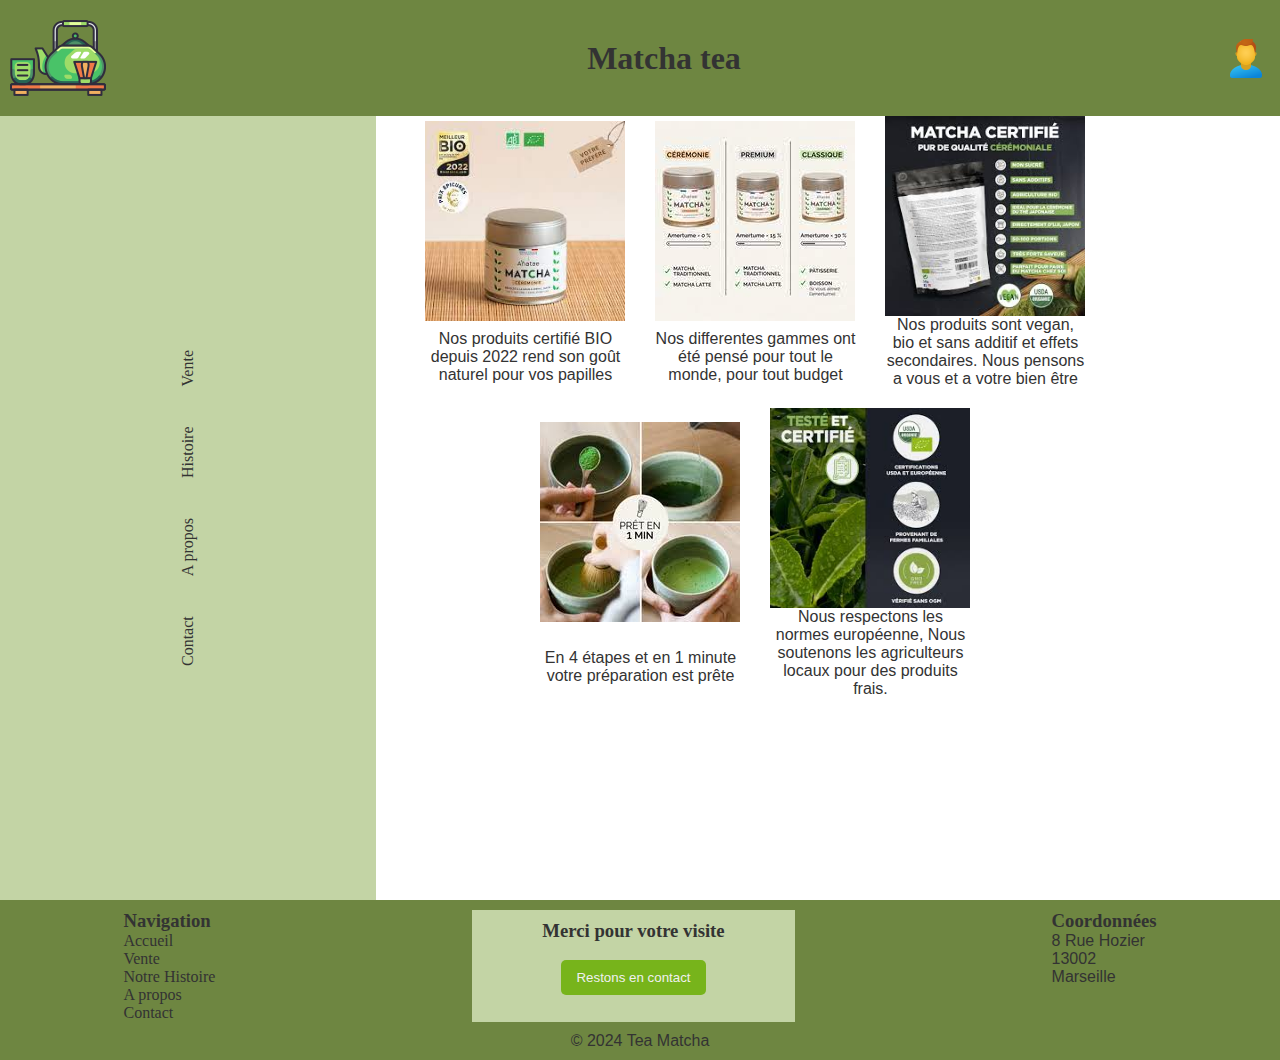
<file: index.html>
<!DOCTYPE html>
<html lang="fr">
<head>
    <meta charset="UTF-8">
    <meta name="viewport" content="width=device-width, initial-scale=1.0">
    <link rel="stylesheet" href="./assets/css/matcha3.css">
    <link rel="shortcut icon" type="image/png" href="./assets/images/icon-matcha.ico"/>
    <title>Matcha tea</title>
</head>
<body>
    <header>
        <img src="./assets/images/icon-matcha.png" alt="logo_matcha">    <!-- insertion logo -->
        <h1>Matcha tea</h1>
        <img src="./assets/images/icon-profil.png" alt="icon de profil">
    </header>

    <aside>
        <nav>
        <ul>
            <li><a href="vente.html">Vente</a></li>
            <li><a href="histoire.html">Histoire</a></li>
            <li><a href="apropos.html">A propos</a></li>
            <li><a href="contact.html">Contact</a></li>
        </ul>
        </nav>
    </aside>

    
    <main>
        <section class="produits">

            <div class="product">
                <div class="detailproduit">
                    <img src="assets/images/matcha1.jpg" alt="matcha bio et certification">
                    <p>Nos produits certifié BIO depuis 2022 rend son goût naturel pour vos papilles</p>
                </div>
                
                <div class="detailproduit">
                    <img src="assets/images/matcha2.jpg" alt="qualité des matcha">
                    <p>Nos differentes gammes ont été pensé pour tout le monde, pour tout budget</p>
                </div>

                <div class="detailproduit">
                    <img src="assets/images/matcha3.jpg" alt="certifié et bien fait">
                    <p>Nos produits sont vegan, bio et sans additif et effets secondaires. Nous pensons a vous et a votre bien être</p>
                </div>
            </div>
            
            <div class="product">
                
                <div class="detailproduit">
                    <img src="assets/images/matcha4.jpg" alt="préparation des matcha">
                    <p>En 4 étapes et en 1 minute votre préparation est prête</p>
                </div>
                <div class="detailproduit">
                    <img src="assets/images/matcha5.jpg" alt="certification européenne">
                    <p>Nous respectons les normes européenne, Nous soutenons les agriculteurs locaux pour des produits frais.</p>
                </div>
            </div>
    </section>
    </main>


    <footer>
        <section class="section-footer">
            <article>
                <h3>Navigation</h3>
                <ul>
                    <li><a href="index.html">Accueil</a></li>
                    <li><a href="Vente.html">Vente</a></li>
                    <li><a href="histoire.html">Notre Histoire</a></li>
                    <li><a href="produits.html">A propos</a></li>
                    <li><a href="contact.html">Contact</a></li>
                </ul>
            </article>
            <article class="footer-milieu">
                <h3>Merci pour votre visite</h3>
                <button id="btn">Restons en contact</button>
            </article>
            <article>
                <h3>Coordonnées</h3>
                <p>8 Rue Hozier</p>
                <p>13002</p>
                <p>Marseille</p>
        </section>
        <p>© 2024 Tea Matcha</p>
    </footer>
</body>

</html>
</file>
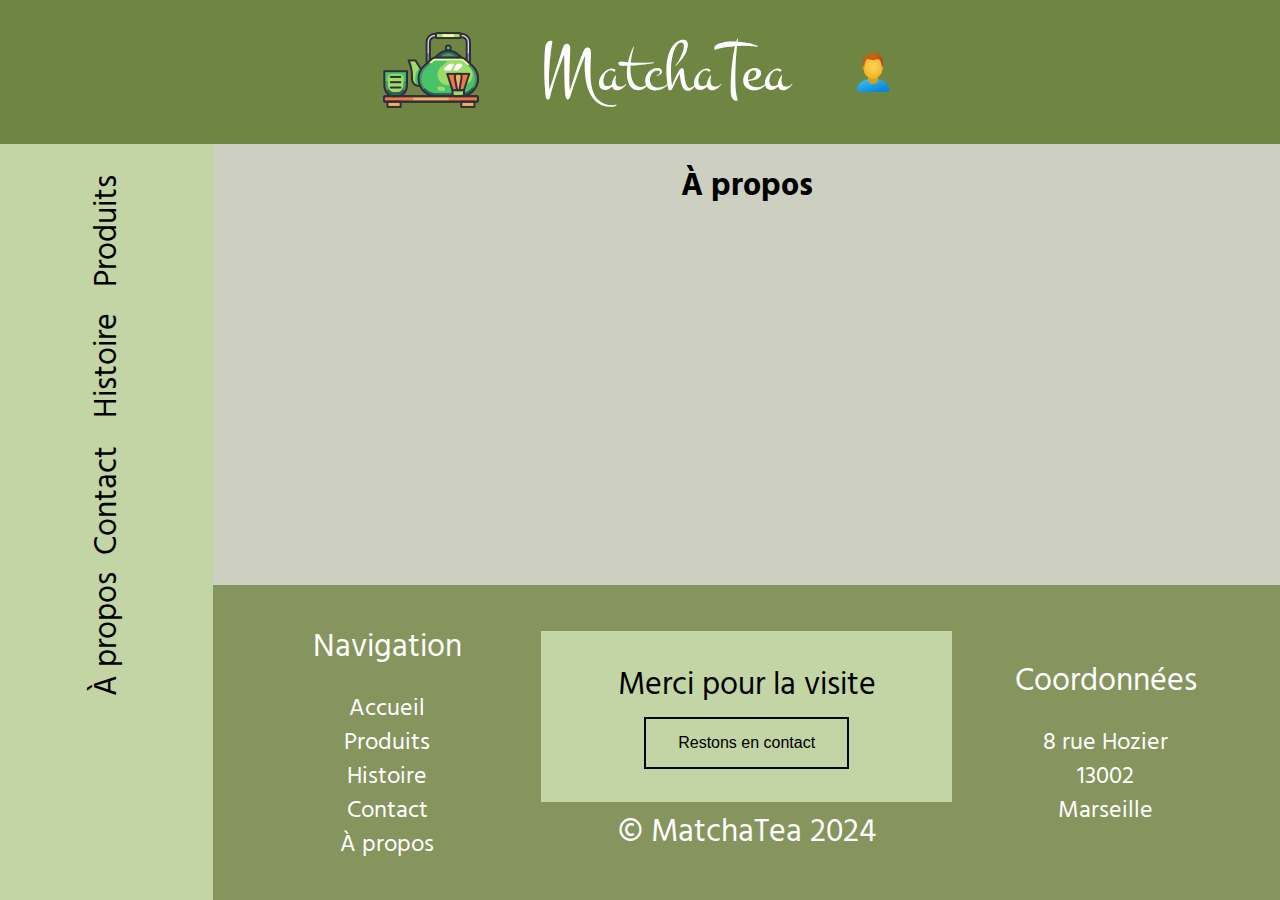
<file: apropos.html>
<!DOCTYPE html>
<html lang="fr">
  <head>
    <meta charset="UTF-8" />
    <meta name="viewport" content="width=device-width, initial-scale=1.0" />
    <title>À propos - MatchaTea</title>
    <link rel="stylesheet" href="style.css" />
  </head>

  <body>
    <header>
      <a href="index.html">
        <img src="assets/images/icon-matcha.png" alt="" />
      </a>
      <a href="index.html" class="headerlink">
        <h1 class="headertext">MatchaTea</h1>
      </a>
      <img src="assets/images/icon-profil.png" alt="" />
    </header>

    <main>
      <h1>À propos</h1>
      <br>
    </main>

    <aside>
      <div class="flexbox-container">
        <div class="item1">
          <a href="vente.html">Produits</a>
        </div>
        <div class="item2">
          <a href="histoire.html">Histoire</a>
        </div>
        <div class="item3">
          <a href="contact.html">Contact</a>
        </div>
        <div class="item4">
          <a href="apropos.html">À propos</a>
        </div>
      </div>
    </aside>

    <footer>
      <div class="navigation">
        <h2>Navigation</h2>
        <br />
        <li><a href="index.html">Accueil</a></li>
        <li><a href="vente.html">Produits</a></li>
        <li><a href="histoire.html">Histoire</a></li>
        <li><a href="contact.html">Contact</a></li>
        <li><a href="apropos.html">À propos</a></li>
      </div>
      <div class="merci">
        <div class="contact">
          <h2>Merci pour la visite</h2>
        <a href="contact.html"><button>Restons en contact</button></a>
        </div>
        <h2>© MatchaTea 2024</h2>
      </div>
      <div class="coordonnees">
        <h2>Coordonnées</h2>
        <br />
        <p>8 rue Hozier</p>
        <p>13002</p>
        <p>Marseille</p>
      </div>
    </footer>
  </body>
</html>
</file>
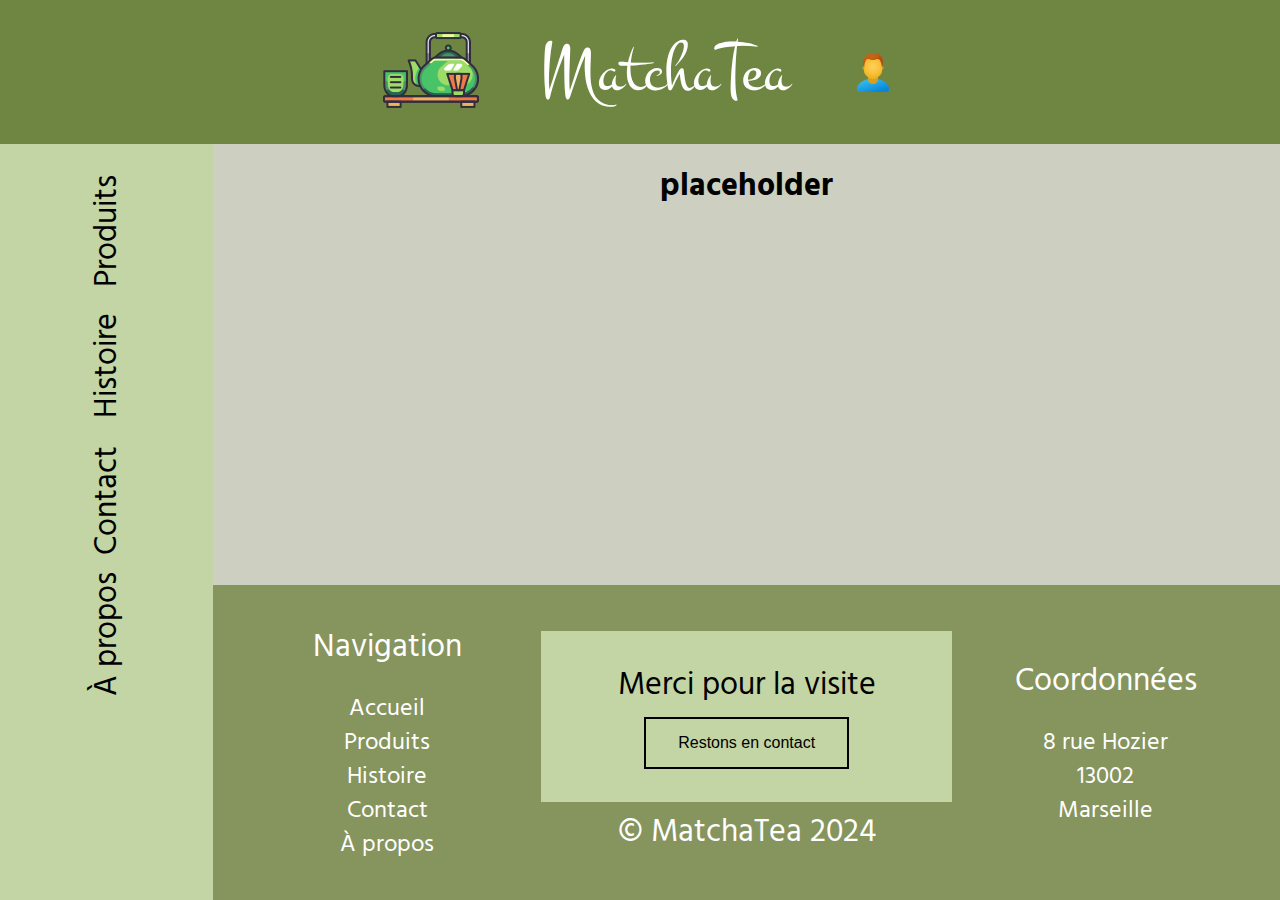
<file: template.html>
<!DOCTYPE html>
<html lang="fr">
  <head>
    <meta charset="UTF-8" />
    <meta name="viewport" content="width=device-width, initial-scale=1.0" />
    <title>Template - MatchaTea</title>
    <link rel="stylesheet" href="style.css" />
  </head>

  <body>
    <header>
      <a href="index.html">
        <img src="assets/images/icon-matcha.png" alt="" />
      </a>
      <a href="index.html" class="headerlink">
        <h1 class="headertext">MatchaTea</h1>
      </a>
      <img src="assets/images/icon-profil.png" alt="" />
    </header>

    <main>
      <h1>placeholder</h1>
    </main>

    <aside>
      <div class="flexbox-container">
        <div class="item1">
          <a href="vente.html">Produits</a>
        </div>
        <div class="item2">
          <a href="histoire.html">Histoire</a>
        </div>
        <div class="item3">
          <a href="contact.html">Contact</a>
        </div>
        <div class="item4">
          <a href="apropos.html">À propos</a>
        </div>
      </div>
    </aside>

    <footer>
      <div class="navigation">
        <h2>Navigation</h2>
        <br />
        <li><a href="index.html">Accueil</a></li>
        <li><a href="vente.html">Produits</a></li>
        <li><a href="histoire.html">Histoire</a></li>
        <li><a href="contact.html">Contact</a></li>
        <li><a href="apropos.html">À propos</a></li>
      </div>
      <div class="merci">
        <div class="contact">
          <h2>Merci pour la visite</h2>
        <a href="contact.html"><button>Restons en contact</button></a>
        </div>
        <h2>© MatchaTea 2024</h2>
      </div>
      <div class="coordonnees">
        <h2>Coordonnées</h2>
        <br />
        <p>8 rue Hozier</p>
        <p>13002</p>
        <p>Marseille</p>
      </div>
    </footer>
  </body>
</html>
</file>
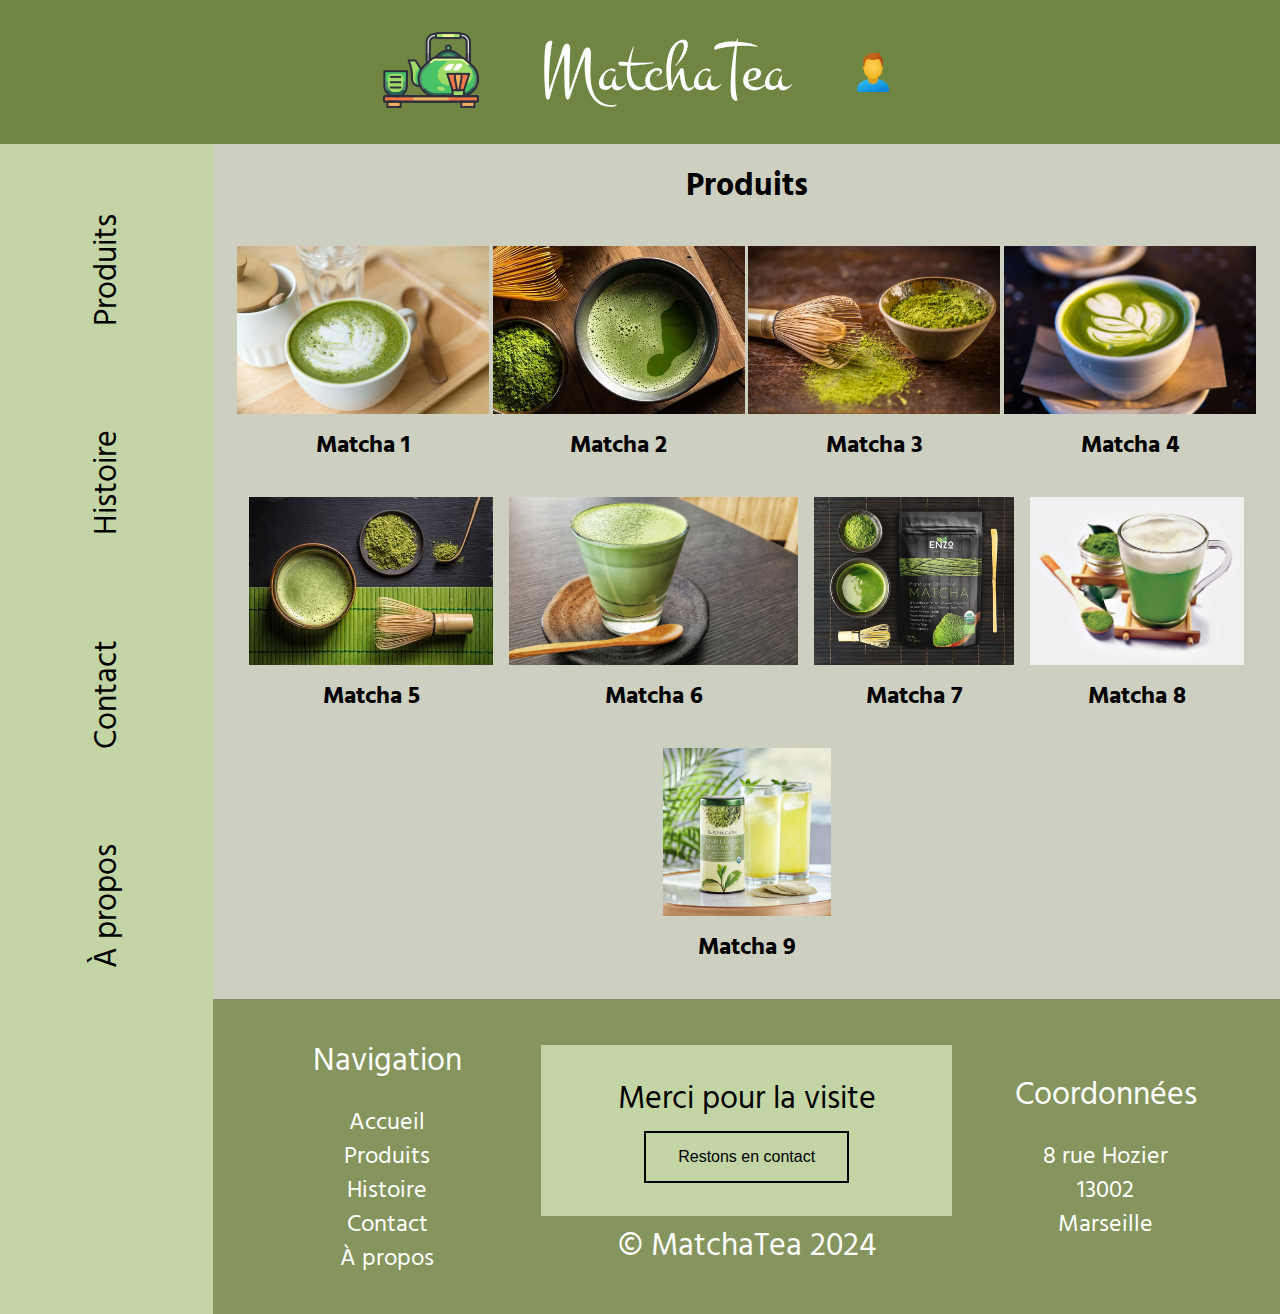
<file: vente.html>
<!DOCTYPE html>
<html lang="fr">
  <head>
    <meta charset="UTF-8" />
    <meta name="viewport" content="width=device-width, initial-scale=1.0" />
    <title>Produits - MatchaTea</title>
    <link rel="stylesheet" href="style.css" />
  </head>

  <body>
    <header>
      <a href="index.html">
        <img src="assets/images/icon-matcha.png" alt="" />
      </a>
      <a href="index.html" class="headerlink">
        <h1 class="headertext">MatchaTea</h1>
      </a>
      <img src="assets/images/icon-profil.png" alt="" />
    </header>

    <main>
      <h1>Produits</h1>
      <br>
      <div class = "vente-matcha">
        <a href="vente.html">
            <img src="assets/images/vente/Matcha1.jpg" alt="">
            <figcaption>Matcha 1</figcaption>
        </a>
        <a href="vente.html">
            <img src="assets/images/vente/Matcha2.jpg" alt="">
            <figcaption>Matcha 2</figcaption>
        </a>
        <a href="vente.html">
            <img src="assets/images/vente/Matcha3.jpg" alt="">
            <figcaption>Matcha 3</figcaption>
        </a>
        <a href="vente.html">
            <img src="assets/images/vente/Matcha4.jpg" alt="">
            <figcaption>Matcha 4</figcaption>
        </a>
        <a href="vente.html">
            <img src="assets/images/vente/Matcha5.jpg" alt="">
            <figcaption>Matcha 5</figcaption>
        </a>
        <a href="vente.html">
            <img src="assets/images/vente/Matcha6.jpg" alt="">
            <figcaption>Matcha 6</figcaption>
        </a>
        <a href="vente.html">
            <img src="assets/images/vente/Matcha7.jpg" alt="">
            <figcaption>Matcha 7</figcaption>
        </a>
        <a href="vente.html">
            <img src="assets/images/vente/Matcha8.jpg" alt="">
            <figcaption>Matcha 8</figcaption>
        </a>
        <a href="vente.html">
            <img src="assets/images/vente/Matcha9.jpg" alt="">
            <figcaption>Matcha 9</figcaption>
        </a>
      </div>
    </main>

    <aside>
      <div class="flexbox-container">
        <div class="item1">
          <a href="vente.html">Produits</a>
        </div>
        <div class="item2">
          <a href="histoire.html">Histoire</a>
        </div>
        <div class="item3">
          <a href="contact.html">Contact</a>
        </div>
        <div class="item4">
          <a href="apropos.html">À propos</a>
        </div>
      </div>
    </aside>

    <footer>
      <div class="navigation">
        <h2>Navigation</h2>
        <br />
        <li><a href="index.html">Accueil</a></li>
        <li><a href="vente.html">Produits</a></li>
        <li><a href="histoire.html">Histoire</a></li>
        <li><a href="contact.html">Contact</a></li>
        <li><a href="apropos.html">À propos</a></li>
      </div>
      <div class="merci">
        <div class="contact">
          <h2>Merci pour la visite</h2>
        <a href="contact.html"><button>Restons en contact</button></a>
        </div>
        <h2>© MatchaTea 2024</h2>
      </div>
      <div class="coordonnees">
        <h2>Coordonnées</h2>
        <br />
        <p>8 rue Hozier</p>
        <p>13002</p>
        <p>Marseille</p>
      </div>
    </footer>
  </body>
</html>
</file>
<file: style.css>
@import url("https://fonts.googleapis.com/css2?family=Montez&display=swap");
@import url("https://fonts.googleapis.com/css2?family=Hind+Madurai:wght@300;400;500;600;700&display=swap");

* {
  box-sizing: border-box;
  padding: 0;
  margin: 0;
}

body {
  display: grid;
  height: 100vh;
  grid-template-areas:
    "header header"
    "aside content"
    "aside footer";
  grid-template-columns: 1fr 5fr;
  grid-template-rows: 16% 1fr 35%;
}

header,
main,
aside,
footer {
  padding: 20px;
}

main {
  grid-area: content;
  background-color: #cdd0c0;
}

main h1 {
  font-family: "Hind Madurai", sans-serif;
  font-weight: bold;
  font-style: normal;
  font-size: xx-large;  
  text-align: center;
}

main h2, p, figcaption {
  font-family: "Hind Madurai", sans-serif;
}

main a {
  text-decoration: none;
  color: black;
  transition: 0.3s;
}

main a:hover {
  color: white;
  transition: 0.3s;
}

main figcaption {
  text-align: center;
  font-weight: bold;
  font-size: x-large;
  margin-bottom: 15px;
}

li {
  list-style: none;
}

/* HEADER */

header {
  display: flex;
  align-items: center;
  justify-content: center;
  grid-area: header;
  background-color: #6e8641;
}

header img {
  padding-left: 60px;
  padding-right: 60px;
}

.headerlink {
  text-decoration: none;
}

.headertext {
  color: white;
  font-family: "Montez", cursive;
  font-weight: 400;
  font-style: normal;
  transition: 0.3s;
  font-size: 8vh;
  text-align: center;
}

.headertext:hover {
  transition: 0.3s;
  color: #555;
}

.headertext:active {
  transition: 0.3s;
  color: #333;
}

/* FOOTER */

footer {
  display: flex;
  align-items: center;
  justify-content: center;
  grid-area: footer;
  background-color: #86945e;
  text-align: center;
  font-family: "Hind Madurai", sans-serif;
  font-weight: 400;
  font-style: normal;
}

footer h2 {
  font-weight: 400;
  font-size: xx-large;
}

footer li {
  font-size: x-large;
}

footer p {
  font-size: x-large;
}

footer button {
  font-size: large;
}

.navigation {
  width: 30%;
  color: white;
}

.navigation a {
  text-decoration: none;
  color: white;
  transition: 0.2s;
}

.navigation a:hover {
  color: #333;
  transition: 0.2s;
}

.merci {
  width: 40%;
  color: white;
}

.contact {
  color: black;
  height: 70%;
  background-color: #c3d4a5;
  padding: 8%;
  margin-bottom: 2%;
}

.contact button {
  border: 2px solid black;
  background-color: #c3d4a5;
  margin-top: 10px;
  padding: 15px 32px;
  text-align: center;
  text-decoration: none;
  display: inline-block;
  font-size: 16px;
}

.coordonnees {
  color: white;
  width: 30%;
}

/* ASIDE */

aside {
  grid-area: aside;
  background-color: #c3d4a5;
  /* min-height: calc(100vh - 116px); */
  /* padding: 10px; */
}

.flexbox-container {
  display: flex;
  flex-flow: column nowrap;
  height: 75%;
  max-width: 100vh;
  align-items: center;
  justify-content: space-around;
}

.flexbox-container .item1, .item2, .item3, .item4 {
  rotate: 270deg;
  font-size: xx-large;
  font-family: "Hind Madurai", sans-serif;
}

.flexbox-container a {  
  text-decoration: none;
  color: black;
  transition: 0.1s;
}

.flexbox-container a:hover {
  /* text-decoration: underline; */
  font-weight: bold;
  transition: 0.1s;
}

/* VENTE */

.vente-matcha {
  display: flex;
  flex-wrap: wrap;
  align-content: center;
  align-items: center;
  justify-content: space-evenly;
}

@keyframes fadeIn {
  0% { opacity: 0; }
  100% { opacity: 1; }
}

.vente-matcha img {
  animation: fadeIn 1s;
  padding-top: 20px;
  padding-bottom: 10px;
  height: 22vh;
  transition: 0.3s;
}

.vente-matcha img:hover {
  height: 28vh;
  transition: 0.3s;
}

/* À PROPOS */

hr {
  margin-top: 10px;
  margin-bottom: 10px;
  color: black;
}

/* MEDIA QUERIES */

/* Extra small devices (phones, 600px and down) */
@media only screen and (max-width: 600px) {
  body {
    display: grid;
    height: 100vh;
    grid-template-areas:
      "header"
      "content"
      "footer";
    grid-template-rows: 10vh 100vh 100vh;
  }

  .headertext {
    font-size: xx-large;
  }

  header img {
    max-height: 75px;
    padding-left: 30px;
    padding-right: 30px;
  }

  .vente-matcha {
    display: flex;
    flex-wrap: wrap;
  }

  .vente-matcha img {
    animation: fadeIn 1s;
    padding-top: 10px;
    padding-bottom: 5px;
    height: 12vh;
    transition: 0s;

  }
  .vente-matcha img:hover {
    height: 12vh;
    transition: 0s;
  }

  footer {
    display: flex;
    flex-direction: column;
  }

  aside {
    display:none
  }
}
/* Small devices (portrait tablets and large phones, 600px and up) */
@media only screen and (min-width: 600px) {

}
/* Medium devices (landscape tablets, 768px and up) */
@media only screen and (min-width: 768px) {

}
/* Large devices (laptops/desktops, 992px and up) */
/* @media only screen and (min-width: 992px) {

} */
/* Extra large devices (large laptops and desktops, 1200px and up) */
/* @media only screen and (min-width: 1200px) {

} */
</file>
<file: assets/css/matcha3.css>
/* RESET NAVIGATEUR */

* {
    margin: 0;
    padding: 0;
    box-sizing: border-box;
    text-decoration: none;
    color :  #333;
    list-style: none;
}

/* STYLE GENERAL AU SITE */

h1 {
    font-size: 2em;
    font-weight: bold;
    color: #333;
    font-family: "Montez";
}

p {
    font-size: 1em;
    color: #333;
    font-family: "Hind Madurai", sans-serif;
}

body {
    display: flex;
    flex-wrap: wrap;
}

/* HEADER */

header {
    display: flex;
    justify-content: space-between;
    align-items: center;
    padding: 10px;
    background-color: #6E8641;
    width: 100%;
}

/* ASIDE  */

nav{
    display: flex;
    min-height: calc(100vh - 116px);
    flex-direction: row-reverse;
    justify-content: center;
    align-items: center;
    background-color: #C3D4A5;
    padding: 10px;
    flex: 1 1 30%;
    
}

nav ul {
    rotate : 270deg;
    /* display: flex; */
    float: left;
}

nav ul li {
   float: right;
   margin: 0 20px;
}

li:hover {
    
    text-decoration: underline;
}


/*  MAIN */

.produits{
    align-items: center;
    display: block;
    flex-wrap : wrap;
    width: 70%;
    justify-content: space-between;
    padding-left: 45%;
}

.detailproduit {
  display: grid;
  text-align: center;
  align-items: center;
  justify-content: center;
  place-items: center;
  width: 200px;
}

.product {
  display: flex;
  margin-bottom: 20px;
  justify-content: center;
  gap: 30px;
}

.product img {
  height: 200px;
  width: 200px;
}


/* FOOTER */

footer {
    display: flex;
    flex-direction: column;
    align-items: center;
    padding: 10px;
    background-color: #6E8641;
    flex: 2 1 70%;
}

.footer-milieu {
    display: flex;
    flex-direction: column;
    align-items: center;
    padding: 10px 70px;
    background-color: #C3D4A5;
}
#btn {
    padding: 10px 15px;
    background-color: #77B41B;
    color: #F0F0F0;
    border: none;
    border-radius: 5px;
    cursor: pointer;
    margin: auto;

}

.section-footer {
    display: flex;
    width: 100%;
    justify-content: space-around;
    gap: 30px;
    flex-wrap: wrap;
    margin-bottom: 10px;
}
</file>
